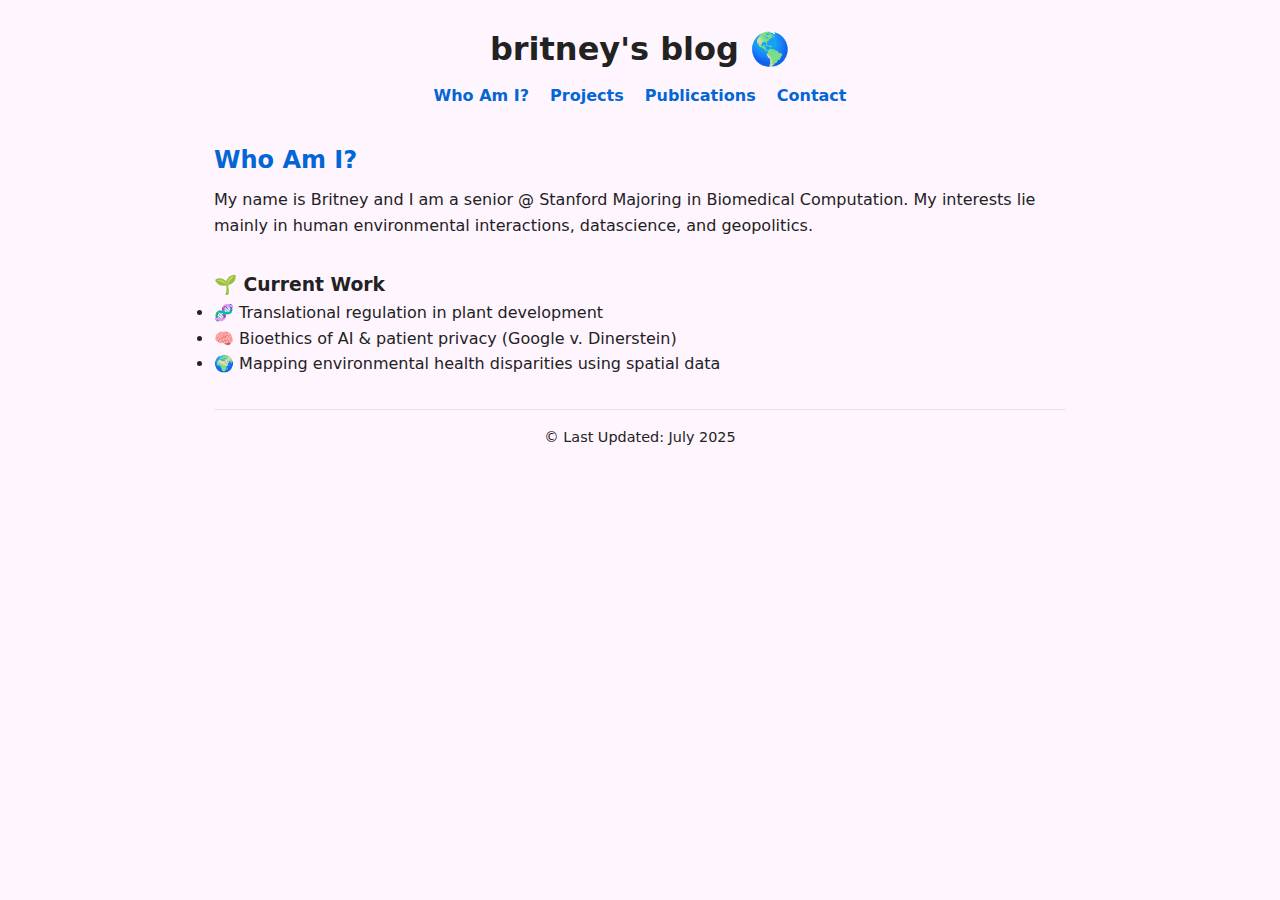
<file: index.html>
<!DOCTYPE html>
<html lang="en">
<head>
  <meta charset="UTF-8" />
  <meta name="viewport" content="width=device-width, initial-scale=1.0" />
  <title>My Simple GitHub Site</title>

  <!-- Link to the external stylesheet -->
  <link rel="stylesheet" href="styles.css" />
</head>
<body>
  <header>
    <h1>britney's blog 🌎</h1>
    <nav>
      <a href="index.html">Who Am I?</a>
      <a href="projects.html">Projects</a>
      <a href="publications.html">Publications</a>
      <a href="contact.html">Contact</a>
    </nav>
  </header>

  <main>
    <section id="about">
      <h2>Who Am I?</h2>
      <p>My name is Britney and I am a senior @ Stanford Majoring in Biomedical Computation. 
        My interests lie mainly in human environmental interactions, datascience, and geopolitics.</p>
    </section>

    <section class="highlight">
      <h3>🌱 Current Work</h3>
      <ul>
        <li>🧬 Translational regulation in plant development</li>
        <li>🧠 Bioethics of AI & patient privacy (Google v. Dinerstein)</li>
        <li>🌍 Mapping environmental health disparities using spatial data</li>
      </ul>
    </section>

  </main>

  <footer>
    <p>&copy; Last Updated: July 2025</p>
  </footer>
</body>
</html>
</file>
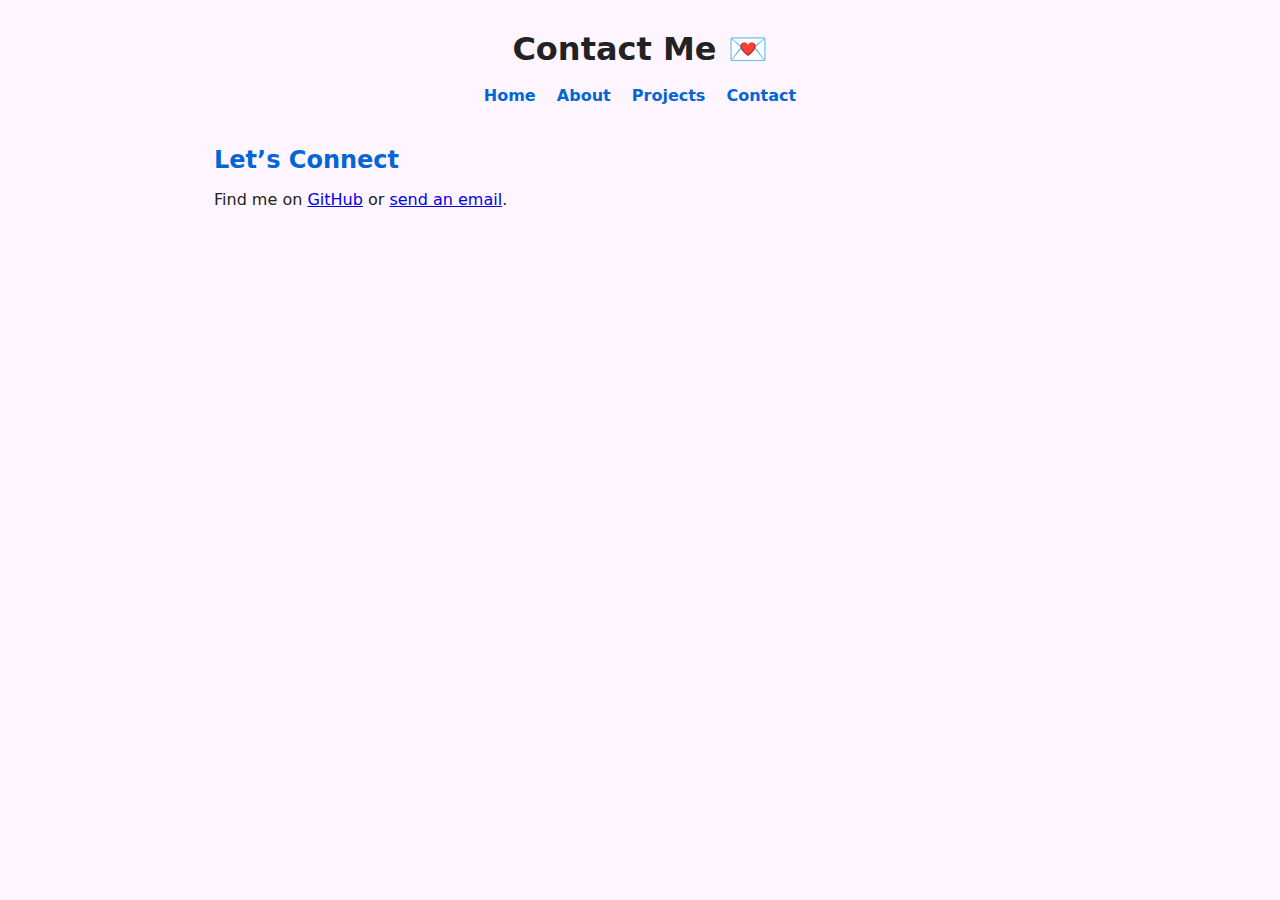
<file: contact.html>
<!DOCTYPE html>
<html lang="en">
<head>
  <meta charset="UTF-8" />
  <meta name="viewport" content="width=device-width, initial-scale=1.0" />
  <title>Projects</title>
  <link rel="stylesheet" href="styles.css" />
</head>
<header>
  <h1>Contact Me 💌</h1>
  <nav>
    <a href="index.html">Home</a>
    <a href="about.html">About</a>
    <a href="projects.html">Projects</a>
    <a href="contact.html">Contact</a>
  </nav>
</header>

<main>
  <h2>Let’s Connect</h2>
  <p>
    Find me on
    <a href="https://github.com/bbennett00" target="_blank">GitHub</a> or
    <a href="mailto:bennettb@stanford.edu">send an email</a>.
  </p>
</main>
</file>
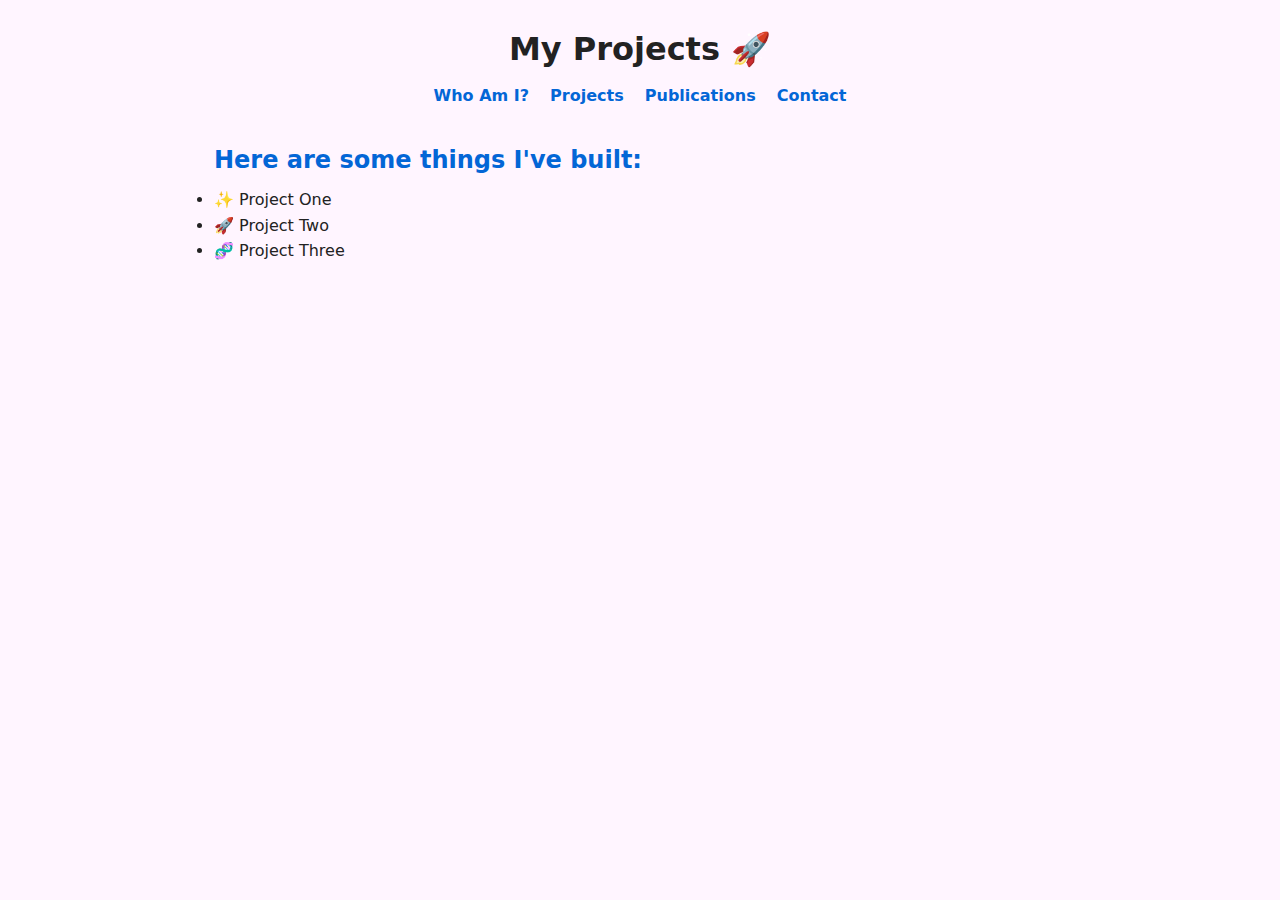
<file: projects.html>
<!DOCTYPE html>
<html lang="en">
<head>
  <meta charset="UTF-8" />
  <meta name="viewport" content="width=device-width, initial-scale=1.0" />
  <title>Projects</title>
  <link rel="stylesheet" href="styles.css" />
</head>

<body>
  <header>
    <h1>My Projects 🚀</h1>
    <nav>
      <a href="index.html">Who Am I?</a>
      <a href="projects.html">Projects</a>
      <a href="publications.html">Publications</a>
      <a href="contact.html">Contact</a>
    </nav>
  </header>

<main>
  <h2>Here are some things I've built:</h2>
  <ul>
    <li>✨ Project One</li>
    <li>🚀 Project Two</li>
    <li>🧬 Project Three</li>
  </ul>
</main>
</file>
<file: styles.css>
/* Reset some default spacing */
* {
  margin: 0;
  padding: 0;
  box-sizing: border-box;
}

/* Typography & layout */
body {
  font-family: system-ui, -apple-system, BlinkMacSystemFont, "Segoe UI", Roboto, Helvetica, Arial, sans-serif;
  line-height: 1.6;
  color: #222;
  background: #FFF5FF;
  max-width: 900px;
  margin: 0 auto;
  padding: 1.5rem;
}

/* Header */
header {
  text-align: center;
  margin-bottom: 2rem;
}
header h1 {
  margin-bottom: 0.5rem;
  font-size: 2rem;
}
nav a {
  margin: 0 0.5rem;
  text-decoration: none;
  color: #0366d6;
  font-weight: 600;
}
nav a:hover {
  text-decoration: underline;
}

/* Sections */
section {
  margin-bottom: 2rem;
}
h2 {
  margin-bottom: 0.5rem;
  color: #0366d6;
}

/* Footer */
footer {
  text-align: center;
  font-size: 0.9rem;
  padding-top: 1rem;
  border-top: 1px solid #e1e4e8;
}
</file>
